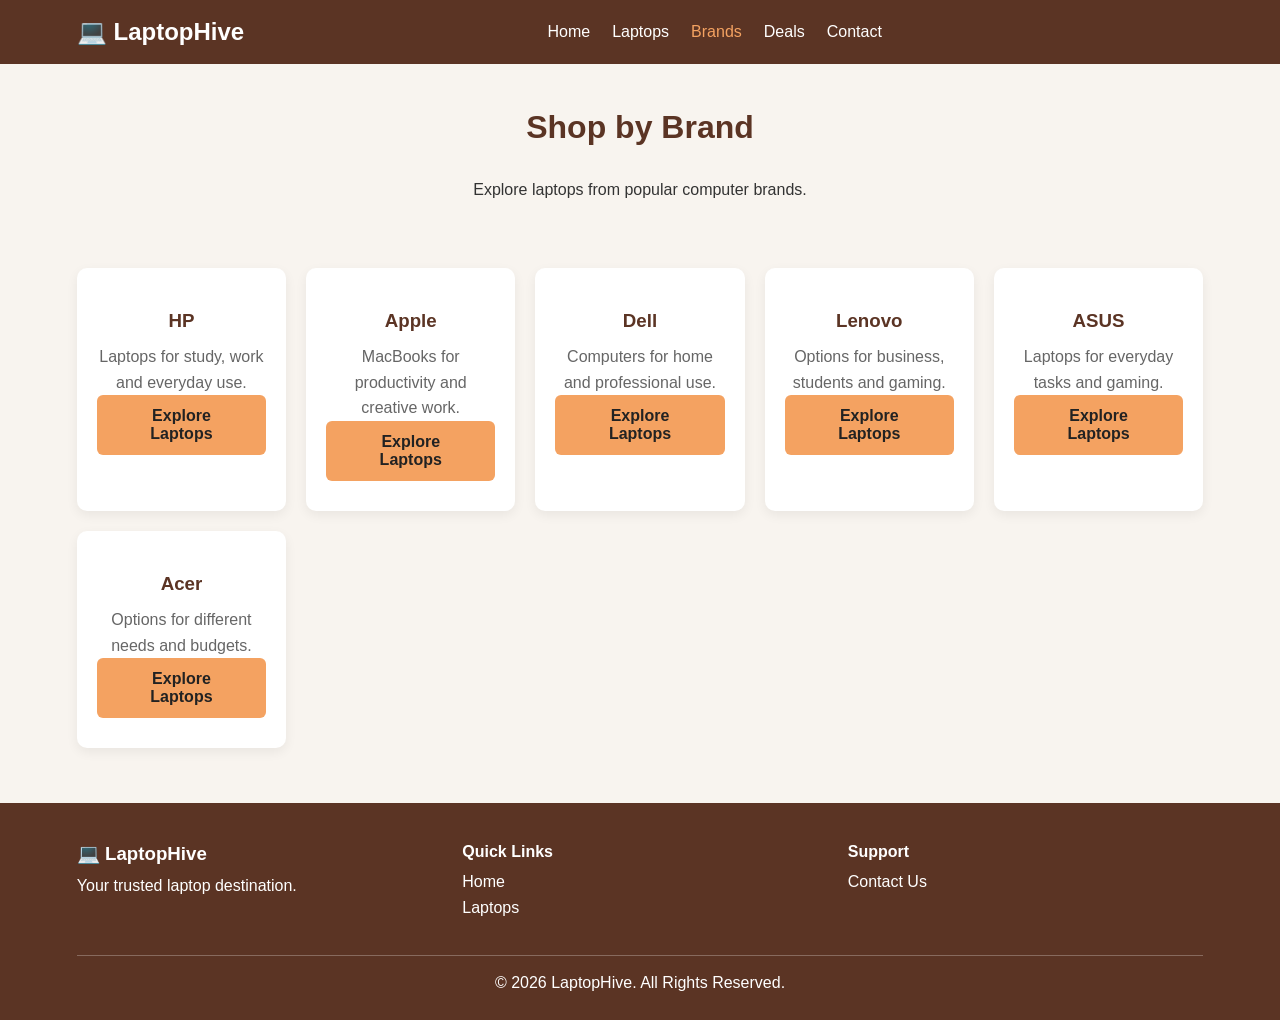
<file: brands.html>
<!DOCTYPE html>
<html lang="en">
<head>
    <meta charset="UTF-8">
    <meta name="viewport" content="width=device-width, initial-scale=1.0">
    <title>Brands - LaptopHive</title>
    <link rel="stylesheet" href="style.css">
</head>
<body>

<header>
    <nav class="navbar">
        <div class="logo">💻 LaptopHive</div>
        <ul class="nav-links">
            <li><a href="index.html">Home</a></li>
            <li><a href="laptops.html">Laptops</a></li>
            <li><a class="active" href="brands.html">Brands</a></li>
            <li><a href="deals.html">Deals</a></li>
            <li><a href="contact.html">Contact</a></li>
        </ul>
        <div class="nav-icons"><i class="fas fa-shopping-cart"></i><i class="fas fa-user"></i></div>
    </nav>
</header>

<div class="page-intro">
    <h2>Shop by Brand</h2>
    <p>Explore laptops from popular computer brands.</p>
</div>

<section>
    <div class="brand-grid">
        <div class="brand-card">
            <h3>HP</h3>
            <p>Laptops for study, work and everyday use.</p>
            <a class="button" href="laptops.html">Explore Laptops</a>
        </div>

        <div class="brand-card">
            <h3>Apple</h3>
            <p>MacBooks for productivity and creative work.</p>
            <a class="button" href="laptops.html">Explore Laptops</a>
        </div>

        <div class="brand-card">
            <h3>Dell</h3>
            <p>Computers for home and professional use.</p>
            <a class="button" href="laptops.html">Explore Laptops</a>
        </div>

        <div class="brand-card">
            <h3>Lenovo</h3>
            <p>Options for business, students and gaming.</p>
            <a class="button" href="laptops.html">Explore Laptops</a>
        </div>

        <div class="brand-card">
            <h3>ASUS</h3>
            <p>Laptops for everyday tasks and gaming.</p>
            <a class="button" href="laptops.html">Explore Laptops</a>
        </div>

        <div class="brand-card">
            <h3>Acer</h3>
            <p>Options for different needs and budgets.</p>
            <a class="button" href="laptops.html">Explore Laptops</a>
        </div>
    </div>
</section>

<footer>
    <div class="footer-content">
        <div><h3>💻 LaptopHive</h3><p>Your trusted laptop destination.</p></div>
        <div><h4>Quick Links</h4><p><a href="index.html">Home</a></p><p><a href="laptops.html">Laptops</a></p></div>
        <div><h4>Support</h4><p><a href="contact.html">Contact Us</a></p></div>
    </div>
    <p class="copyright">© 2026 LaptopHive. All Rights Reserved.</p>
</footer>

</body>
</html>
</file>
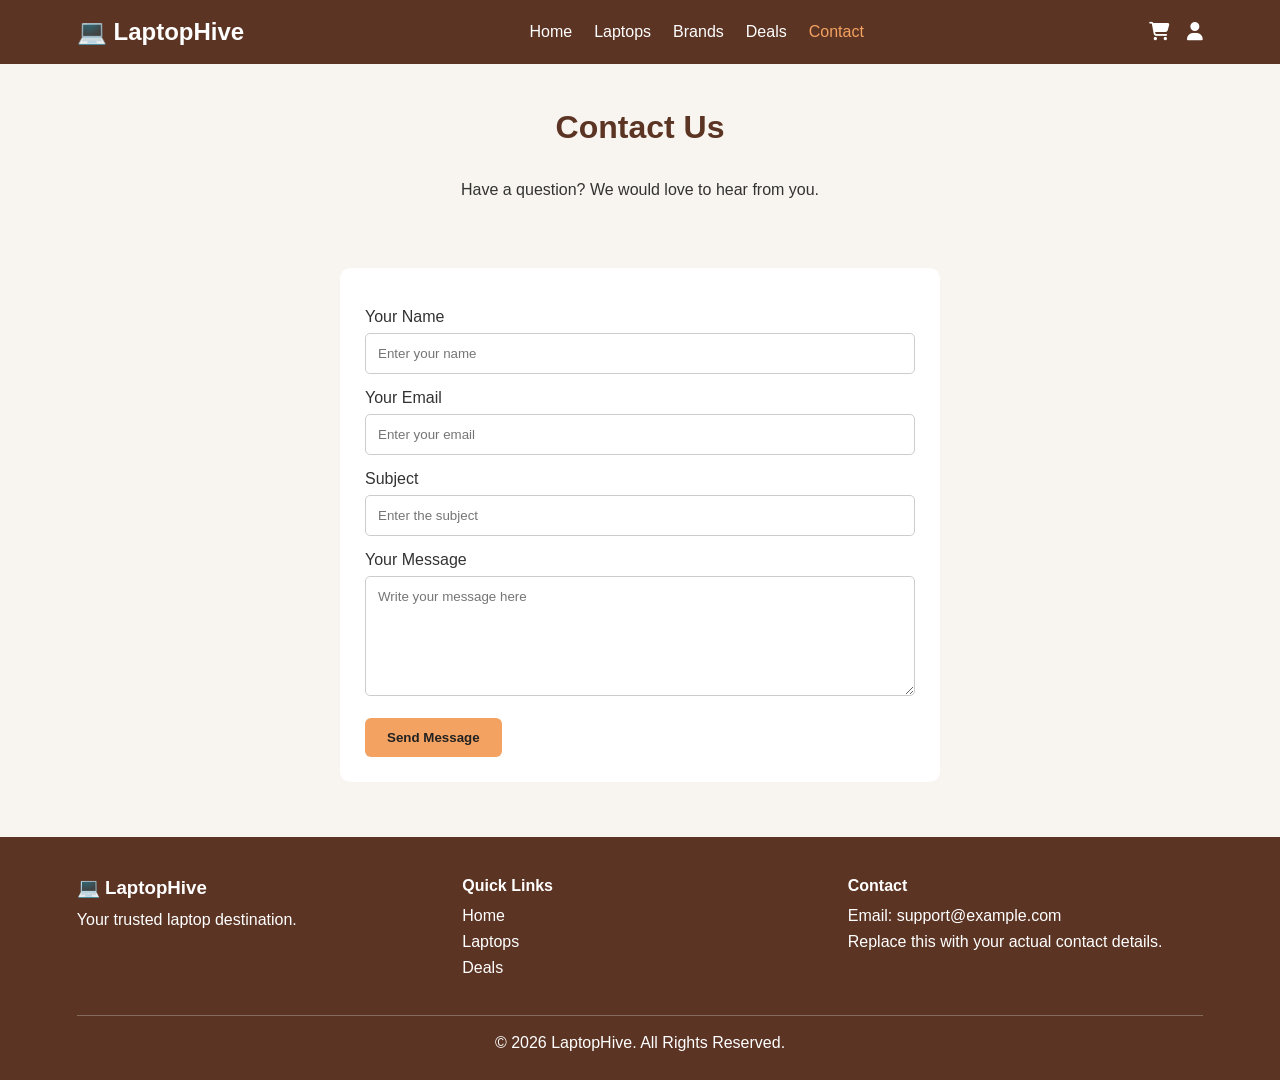
<file: contact.html>
<!DOCTYPE html>
<html lang="en">
<head>
    <meta charset="UTF-8">
    <meta name="viewport" content="width=device-width, initial-scale=1.0">
    <title>Contact - LaptopHive</title>
    <link rel="stylesheet" href="style.css">
    <link rel="stylesheet" href="https://cdnjs.cloudflare.com/ajax/libs/font-awesome/6.5.1/css/all.min.css">
</head>
<body>

<header>
    <nav class="navbar">
        <div class="logo">💻 LaptopHive</div>
        <ul class="nav-links">
            <li><a href="index.html">Home</a></li>
            <li><a href="laptops.html">Laptops</a></li>
            <li><a href="brands.html">Brands</a></li>
            <li><a href="deals.html">Deals</a></li>
            <li><a class="active" href="contact.html">Contact</a></li>
        </ul>
        <div class="nav-icons">
            <i class="fas fa-shopping-cart"></i>
            <i class="fas fa-user"></i>
        </div>
    </nav>
</header>

<div class="page-intro">
    <h2>Contact Us</h2>
    <p>Have a question? We would love to hear from you.</p>
</div>

<section>
    <form class="contact-form" action="#" method="post">
        <label for="name">Your Name</label>
        <input type="text" id="name" name="name"
               placeholder="Enter your name" required>

        <label for="email">Your Email</label>
        <input type="email" id="email" name="email"
               placeholder="Enter your email" required>

        <label for="subject">Subject</label>
        <input type="text" id="subject" name="subject"
               placeholder="Enter the subject" required>

        <label for="message">Your Message</label>
        <textarea id="message" name="message"
                  placeholder="Write your message here"
                  required></textarea>

        <button type="submit">Send Message</button>
    </form>
</section>

<footer>
    <div class="footer-content">
        <div>
            <h3>💻 LaptopHive</h3>
            <p>Your trusted laptop destination.</p>
        </div>

        <div>
            <h4>Quick Links</h4>
            <p><a href="index.html">Home</a></p>
            <p><a href="laptops.html">Laptops</a></p>
            <p><a href="deals.html">Deals</a></p>
        </div>

        <div>
            <h4>Contact</h4>
            <p>Email: support@example.com</p>
            <p>Replace this with your actual contact details.</p>
        </div>
    </div>

    <p class="copyright">© 2026 LaptopHive. All Rights Reserved.</p>
</footer>

</body>
</html>
</file>
<file: style.css>
* {
    margin: 0;
    padding: 0;
    box-sizing: border-box;
    font-family: Arial, sans-serif;
}

body {
    background: #f8f4ef;
    color: #333;
}

/* Navbar */
.navbar {
    background: #5b3424;
    color: white;
    display: flex;
    justify-content: space-between;
    align-items: center;
    padding: 18px 6%;
    flex-wrap: wrap;
    gap: 15px;
}

.logo {
    font-size: 24px;
    font-weight: bold;
}

.nav-links {
    display: flex;
    list-style: none;
    gap: 22px;
    flex-wrap: wrap;
}

.nav-links a {
    color: white;
    text-decoration: none;
}

.nav-links a:hover,
.nav-links a.active {
    color: #f4a261;
}

.nav-icons {
    display: flex;
    gap: 18px;
    font-size: 18px;
}

/* Hero section */
.hero {
    min-height: 400px;
    background: linear-gradient(135deg, #5b3424, #8b5e3c);
    color: white;
    display: flex;
    align-items: center;
    justify-content: center;
    text-align: center;
    padding: 40px 20px;
}

.hero h1 {
    font-size: 45px;
    margin-bottom: 18px;
}

.hero p {
    font-size: 20px;
    margin-bottom: 25px;
}

button,
.button {
    display: inline-block;
    background: #f4a261;
    color: #222;
    border: none;
    padding: 12px 22px;
    border-radius: 6px;
    text-decoration: none;
    cursor: pointer;
    font-weight: bold;
}

button:hover,
.button:hover {
    background: #e8914d;
}

/* Common page sections */
section {
    padding: 55px 6%;
}

h2 {
    text-align: center;
    color: #5b3424;
    font-size: 32px;
    margin-bottom: 30px;
}

.page-intro {
    text-align: center;
    padding: 45px 20px 10px;
}

.page-intro p {
    line-height: 1.7;
}

/* Product cards */
.products {
    display: grid;
    grid-template-columns: repeat(auto-fit, minmax(220px, 1fr));
    gap: 25px;
}

.card {
    background: white;
    padding: 15px;
    border-radius: 10px;
    box-shadow: 0 4px 12px #00000012;
    text-align: center;
}

.card img {
    width: 100%;
    height: 190px;
    object-fit: cover;
    border-radius: 7px;
}

.card h3 {
    color: #5b3424;
    margin: 15px 0 8px;
}

.card p {
    color: #666;
    margin-bottom: 12px;
}

.price {
    font-size: 20px;
    font-weight: bold;
    margin: 15px 0;
}

.old-price {
    color: #888;
    text-decoration: line-through;
    font-size: 14px;
    margin-left: 5px;
}

.discount {
    display: inline-block;
    background: #329b53;
    color: white;
    padding: 5px 8px;
    border-radius: 4px;
    margin-bottom: 10px;
    font-size: 12px;
}

.card button {
    width: 100%;
    background: #5b3424;
    color: white;
}

/* Categories and general grids */
.category-grid,
.brand-grid {
    display: grid;
    grid-template-columns: repeat(auto-fit, minmax(200px, 1fr));
    gap: 20px;
}

.category-card,
.brand-card {
    background: white;
    padding: 30px 20px;
    text-align: center;
    border-radius: 10px;
    box-shadow: 0 4px 12px #00000010;
}

.category-card h3,
.brand-card h3 {
    color: #5b3424;
    margin: 12px 0;
}

.category-card p,
.brand-card p {
    color: #666;
    line-height: 1.6;
}

.category-icon {
    font-size: 35px;
}

/* Contact form */
.contact-form {
    max-width: 600px;
    margin: 0 auto;
    background: white;
    padding: 25px;
    border-radius: 10px;
}

.contact-form label {
    display: block;
    margin: 15px 0 7px;
}

.contact-form input,
.contact-form textarea {
    width: 100%;
    padding: 12px;
    border: 1px solid #ccc;
    border-radius: 5px;
}

.contact-form textarea {
    min-height: 120px;
    resize: vertical;
}

.contact-form button {
    margin-top: 18px;
}

/* Footer */
footer {
    background: #5b3424;
    color: white;
    padding: 40px 6% 20px;
}

.footer-content {
    display: grid;
    grid-template-columns: repeat(auto-fit, minmax(180px, 1fr));
    gap: 30px;
}

footer h3,
footer h4 {
    margin-bottom: 12px;
}

footer p {
    margin-bottom: 8px;
}

footer a {
    color: white;
    text-decoration: none;
}

footer a:hover {
    color: #f4a261;
}

.copyright {
    text-align: center;
    border-top: 1px solid #ffffff44;
    margin-top: 30px;
    padding-top: 18px;
}

/* Smaller screens */
@media (max-width: 600px) {
    .navbar {
        justify-content: center;
    }

    .nav-links {
        justify-content: center;
        gap: 14px;
    }

    .hero h1 {
        font-size: 32px;
    }

    h2 {
        font-size: 27px;
    }
}
</file>
